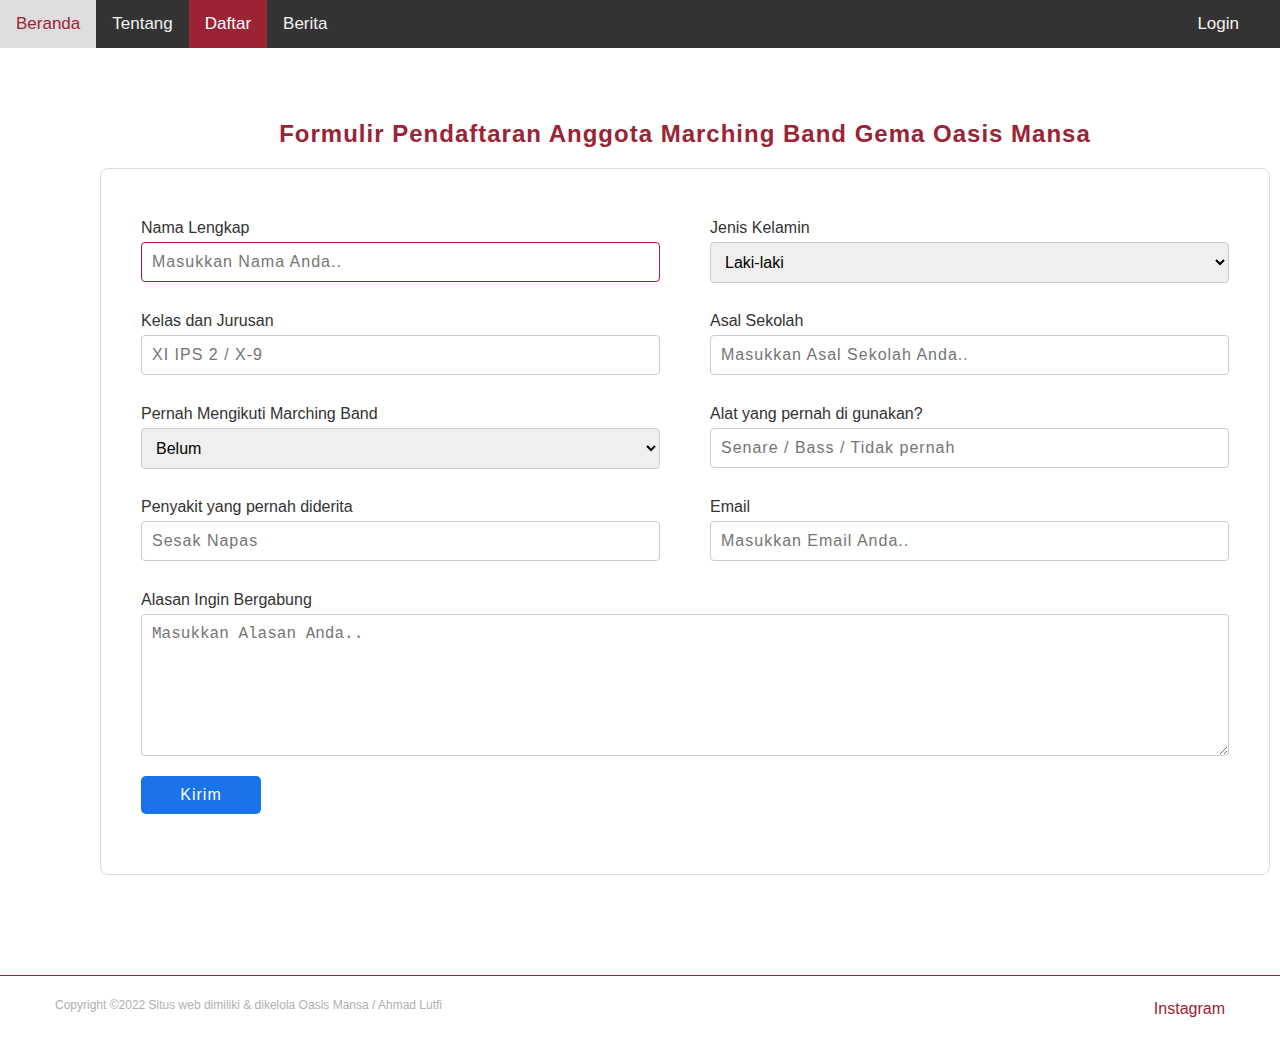
<file: form.html>
<!DOCTYPE html>
<html lang="en">
  <head>
    <meta charset="UTF-8" />
    <meta http-equiv="X-UA-Compatible" content="IE=edge" />
    <meta name="viewport" content="width=device-width, initial-scale=1.0" />
    <link rel="stylesheet" href="form.css" />
    <title>Gema Oasis Mansa</title>
  </head>
  <body>
    <nav>
      <div class="nav-kiri">
        <a href="index.html">Beranda</a>
        <a href="tentang.html">Tentang</a>
        <a href="form.html" class="nav-home">Daftar</a>
        <a href="berita.html">Berita</a>
      </div>
      <div class="nav-kiri" id="a-kanan">
        <a href="masuk.html">Login</a>
      </div>
    </nav>
    <div class="container form">
      <div class="title">
        <h2>Formulir Pendaftaran Anggota Marching Band Gema Oasis Mansa</h2>
      </div>
      <div class="box">
        <div class="formulir">
          <form id="daftarForm">
            <div class="boxForm">
              <div class="bagi2">
                <div class="inputBox">
                  <span>Nama Lengkap</span>
                  <input
                    type="text"
                    id="nama"
                    autocomplete="off"
                    autofocus
                    required
                    placeholder="Masukkan Nama Anda.."
                  />
                </div>
                <div class="inputBox">
                  <span>Jenis Kelamin</span>
                  <select id="kelamin">
                    <option value="Laki-laki">Laki-laki</option>
                    <option value="Perempuan">Perempuan</option>
                  </select>
                </div>
              </div>
              <div class="bagi2">
                <div class="inputBox">
                  <span>Kelas dan Jurusan</span>
                  <input
                    type="text"
                    id="kelas"
                    autocomplete="off"
                    required
                    placeholder="XI IPS 2 / X-9"
                  />
                </div>
                <div class="inputBox">
                  <span>Asal Sekolah</span>
                  <input
                    type="text"
                    id="asal"
                    autocomplete="off"
                    required
                    placeholder="Masukkan Asal Sekolah Anda.."
                  />
                </div>
              </div>
              <div class="bagi2">
                <div class="inputBox">
                  <span>Pernah Mengikuti Marching Band</span>
                  <select id="mengikuti">
                    <option value="belum">Belum</option>
                    <option value="pernah">Pernah</option>
                  </select>
                </div>
                <div class="inputBox">
                  <span>Alat yang pernah di gunakan?</span>
                  <input
                    type="text"
                    id="alat"
                    autocomplete="off"
                    required
                    placeholder="Senare / Bass / Tidak pernah"
                  />
                </div>
              </div>
              <div class="bagi2">
                <div class="inputBox">
                  <span>Penyakit yang pernah diderita</span>
                  <input
                    type="text"
                    id="penyakit"
                    autocomplete="off"
                    required
                    placeholder="Sesak Napas"
                  />
                </div>
                <div class="inputBox">
                  <span>Email</span>
                  <input
                    type="email"
                    id="email"
                    required
                    placeholder="Masukkan Email Anda.."
                  />
                </div>
              </div>
              <div class="bagi1">
                <div class="inputBox">
                  <span>Alasan Ingin Bergabung</span>
                  <textarea
                    id="alasan"
                    required
                    placeholder="Masukkan Alasan Anda.."
                  ></textarea>
                </div>
              </div>
              <div class="bagi1">
                <div class="inputBox">
                  <input type="submit" value="Kirim" />
                </div>
              </div>
            </div>
          </form>
        </div>
      </div>
    </div>
    <footer>
      <div class="footer-wrapper">
        <div class="container">
          <div class="footer-kiri">
            <p>
              Copyright ©2022 Situs web dimiliki & dikelola Oasis Mansa / Ahmad
              Lutfi
            </p>
          </div>
          <div class="footer-kanan">
            <a href="https://www.instagram.com/mboasismansa/" target="_blank"
              >Instagram</a
            >
          </div>
        </div>
      </div>
    </footer>
  </body>
  <script src="form.js"></script>
</html>
</file>
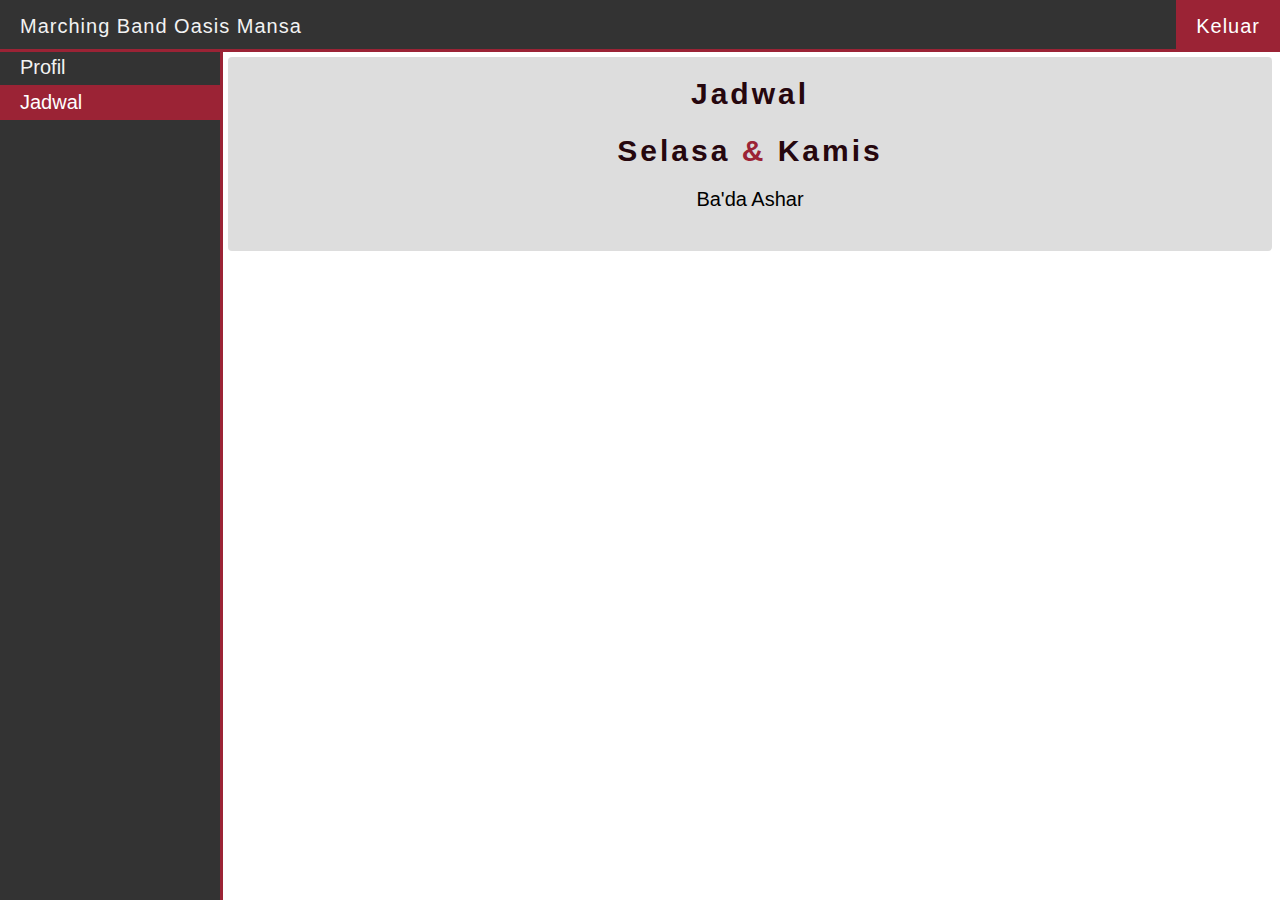
<file: jadwal.html>
<!DOCTYPE html>
<html>
  <head>
    <meta name="viewport" content="width=device-width, initial-scale=1" />
    <link rel="stylesheet" href="jadwal.css" />
  </head>
  <body>
    <div class="sidenav">
      <a href="profil.html">Profil</a>
      <a href="jadwal.html" class="nav-home">Jadwal</a>
    </div>
    <div class="topnav">
      <a href="#">Marching Band Oasis Mansa</a>
      <a href="index.html" class="split">Keluar</a>
    </div>
    <div class="main">
      <h2>Jadwal</h2>
      <br />
      <h2>
        Selasa
        <span> & </span>
        Kamis
      </h2>
      <p>Ba'da Ashar</p>
    </div>
  </body>
  <script src="profil.js"></script>
</html>
</file>
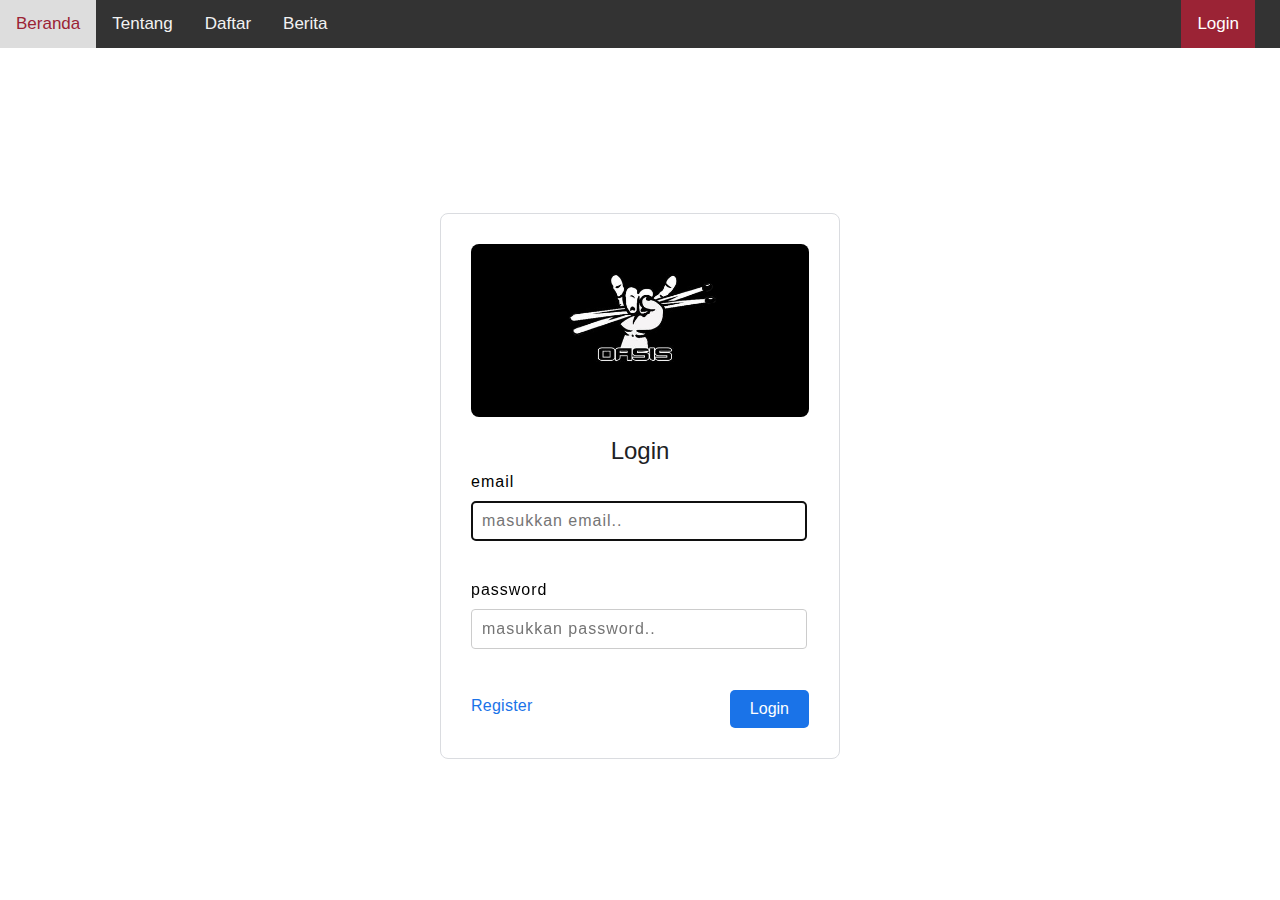
<file: masuk.html>
<!DOCTYPE html>
<html>
  <head>
    <title>Login</title>
    <meta charset="UTF-8" />
    <meta name="viewport" content="width=device-width, initial-scale=1.0" />
    <link rel="stylesheet" href="masuk.css" />
    <style>
      label {
        display: block;
      }
    </style>
  </head>
  <body>
    <nav>
      <div class="nav-kiri">
        <a href="index.html">Beranda</a>
        <a href="tentang.html">Tentang</a>
        <a href="form.html">Daftar</a>
        <a href="berita.html">Berita</a>
      </div>
      <div class="nav-kiri" id="a-kanan">
        <a href="masuk.html" class="nav-home">Login</a>
      </div>
    </nav>
    <div class="container">
      <div class="box">
        <div class="logo">
          <img src="oasis.jpg" alt="Avatar" />
        </div>
        <h2>Login</h2>
        <form action="index.html">
          <div class="inputBox">
            <label for="email">email</label>
            <input
              type="email"
              name="email"
              id="email"
              autofocus
              placeholder="masukkan email.."
              required
            />
          </div>
          <div class="inputBox">
            <label for="password">password</label>
            <input
              type="password"
              name="password"
              id="password"
              autocomplete="off"
              placeholder="masukkan password.."
              required
            />
          </div>
          <br />
          <div class="daftar">
            <a href="register.html"><button type="button">Register</button></a>
          </div>
          <input type="submit" id="login" value="Login" />
        </form>
      </div>
    </div>
  </body>
  <script src="masuk.js"></script>
</html>
</file>
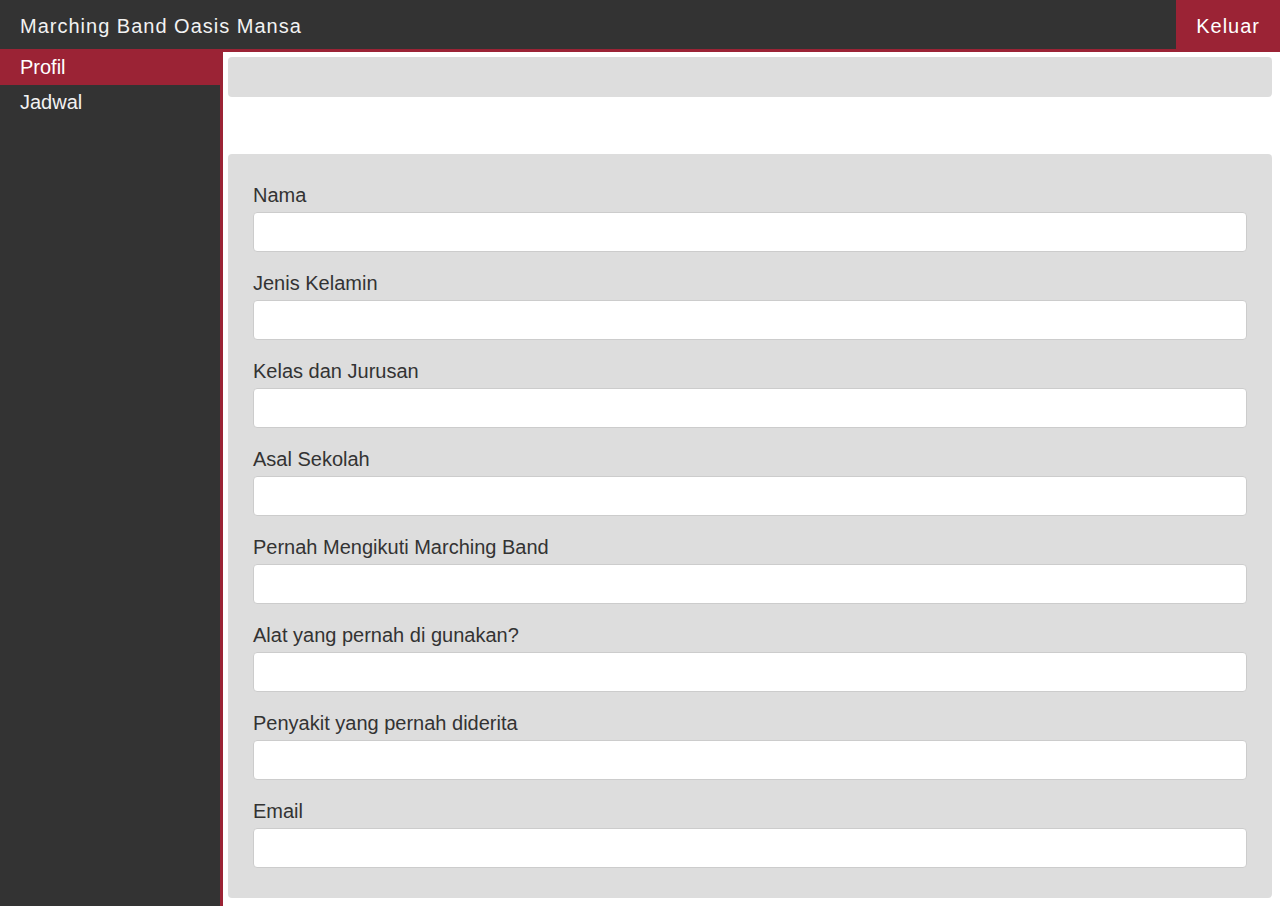
<file: profil.html>
<!DOCTYPE html>
<html>
  <head>
    <meta name="viewport" content="width=device-width, initial-scale=1" />
    <link rel="stylesheet" href="profil.css" />
  </head>
  <body>
    <div class="sidenav">
      <a href="profil.html" class="nav-home">Profil</a>
      <a href="jadwal.html">Jadwal</a>
    </div>
    <div class="topnav">
      <a href="#">Marching Band Oasis Mansa</a>
      <a href="index.html" class="split">Keluar</a>
    </div>
    <div class="main">
      <h2 id="sapa"></h2>
    </div>
    <div class="main">
      <form action="">
        <div class="isi">
          <div class="bagi1">
            <div class="inputBox">
              <span>Nama</span>
              <input type="text" id="nama" readonly />
            </div>
          </div>
          <div class="bagi1">
            <div class="inputBox">
              <span>Jenis Kelamin</span>
              <input type="text" id="kelamin" readonly />
            </div>
          </div>
          <div class="bagi1">
            <div class="inputBox">
              <span>Kelas dan Jurusan</span>
              <input type="text" id="kelas" readonly />
            </div>
          </div>
          <div class="bagi1">
            <div class="inputBox">
              <span>Asal Sekolah</span>
              <input type="text" id="asal" readonly />
            </div>
          </div>
          <div class="bagi1">
            <div class="inputBox">
              <span>Pernah Mengikuti Marching Band</span>
              <input type="text" id="mengikuti" readonly />
            </div>
          </div>
          <div class="bagi1">
            <div class="inputBox">
              <span>Alat yang pernah di gunakan?</span>
              <input type="text" id="alat" readonly />
            </div>
          </div>
          <div class="bagi1">
            <div class="inputBox">
              <span>Penyakit yang pernah diderita</span>
              <input type="text" id="penyakit" readonly />
            </div>
          </div>
          <div class="bagi1">
            <div class="inputBox">
              <span>Email</span> <input type="email" id="email" readonly />
            </div>
          </div>
        </div>
      </form>
    </div>
  </body>
  <script src="profil.js"></script>
</html>
</file>
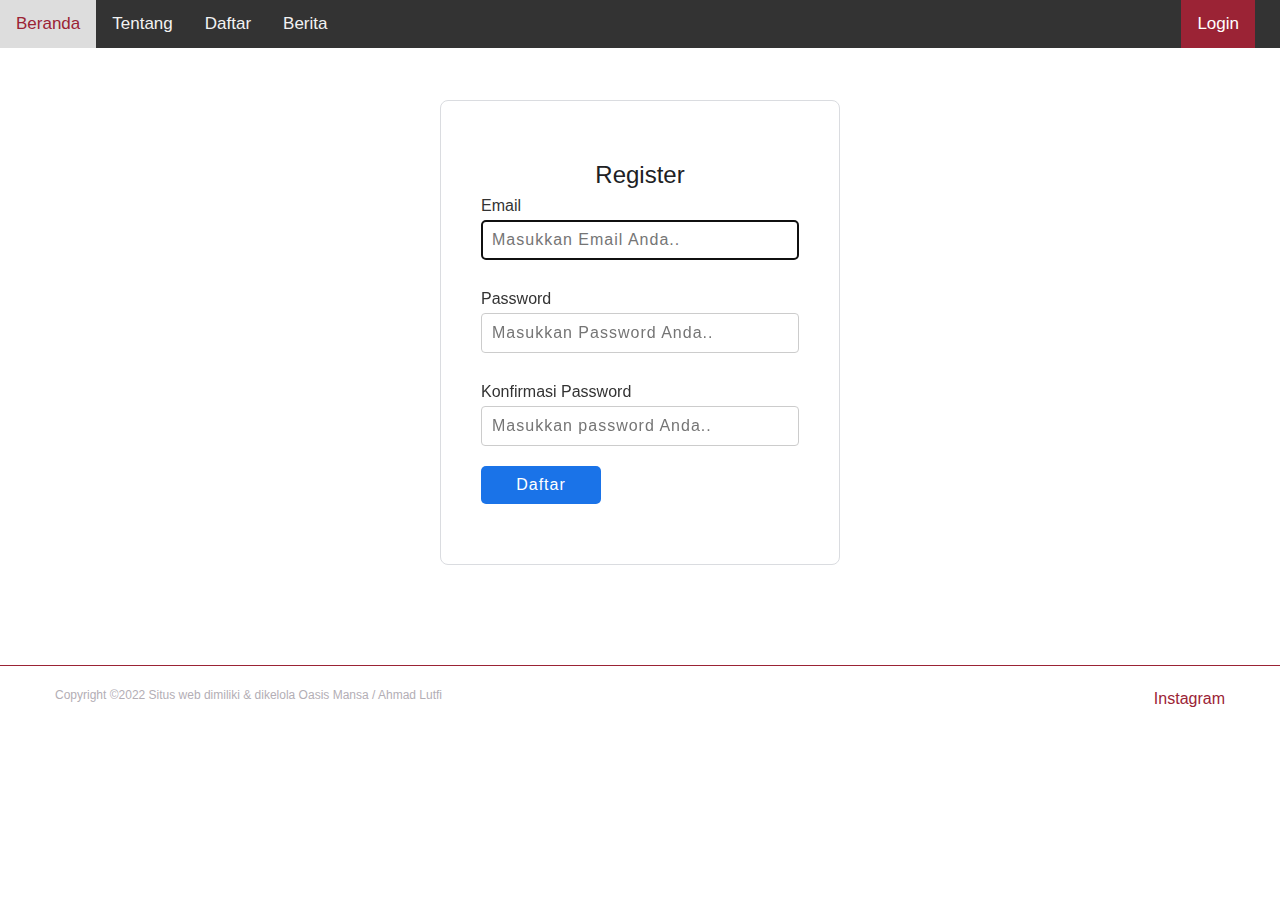
<file: register.html>
<!DOCTYPE html>
<html lang="en">
  <head>
    <meta charset="UTF-8" />
    <meta http-equiv="X-UA-Compatible" content="IE=edge" />
    <meta name="viewport" content="width=device-width, initial-scale=1.0" />
    <link rel="stylesheet" href="register.css" />
    <title>Register</title>
  </head>
  <body>
    <nav>
      <div class="nav-kiri">
        <a href="index.html">Beranda</a>
        <a href="tentang.html">Tentang</a>
        <a href="form.html">Daftar</a>
        <a href="berita.html">Berita</a>
      </div>
      <div class="nav-kiri" id="a-kanan">
        <a href="masuk.html" class="nav-home">Login</a>
      </div>
    </nav>
    <div class="container2 form">
      <div class="box">
        <div class="formulir">
          <form id="daftarForm">
            <div class="boxForm">
              <h2>Register</h2>
              <div class="bagi1">
                <div class="inputBox">
                  <span>Email</span>
                  <input
                    type="email"
                    id="email"
                    required
                    autofocus
                    placeholder="Masukkan Email Anda.."
                  />
                </div>
              </div>
              <div class="bagi1">
                <div class="inputBox">
                  <span>Password</span>
                  <input
                    type="password"
                    id="password1"
                    required
                    autocomplete="off"
                    placeholder="Masukkan Password Anda.."
                  />
                </div>
              </div>
              <div class="bagi1">
                <div class="inputBox">
                  <span>Konfirmasi Password</span>
                  <input
                    type="password"
                    id="password2"
                    required
                    autocomplete="off"
                    placeholder="Masukkan password Anda.."
                  />
                </div>
              </div>
              <div class="bagi1">
                <div class="inputBox">
                  <input type="submit" id="submit" value="Daftar" />
                </div>
              </div>
            </div>
          </form>
        </div>
      </div>
    </div>
    <footer>
      <div class="footer-wrapper">
        <div class="container">
          <div class="footer-kiri">
            <p>
              Copyright ©2022 Situs web dimiliki & dikelola Oasis Mansa / Ahmad
              Lutfi
            </p>
          </div>
          <div class="footer-kanan">
            <a href="https://www.instagram.com/mboasismansa/" target="_blank"
              >Instagram</a
            >
          </div>
        </div>
      </div>
    </footer>
  </body>
  <script src="register.js"></script>
</html>
</file>
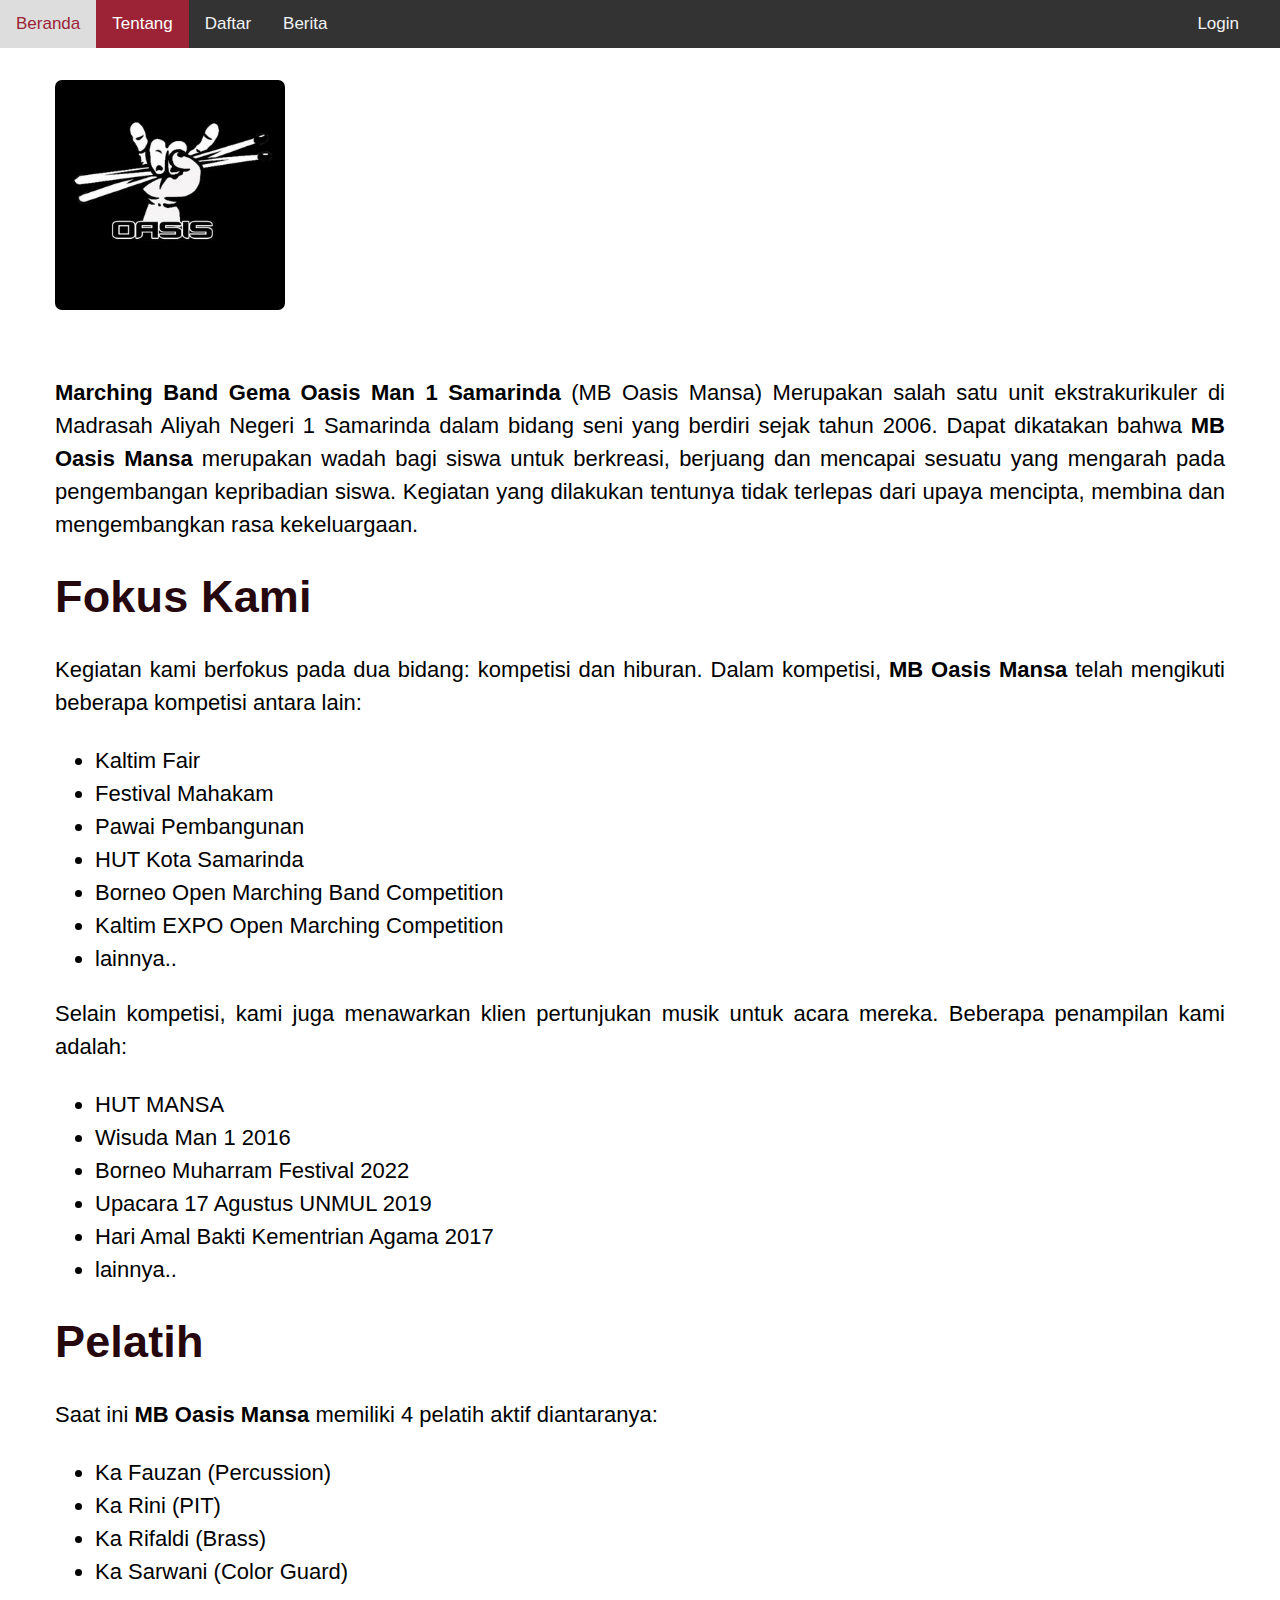
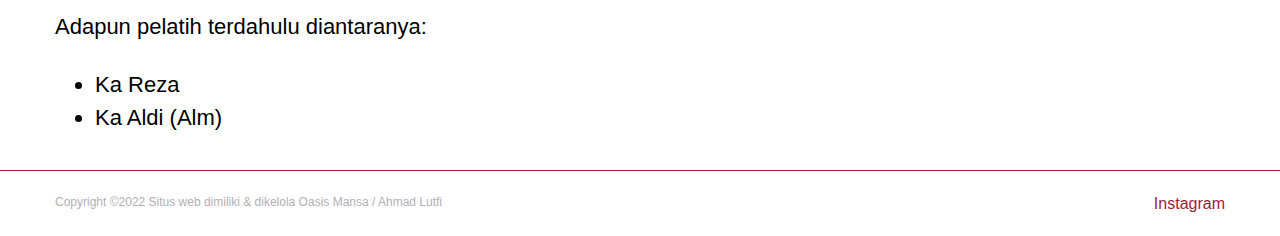
<file: tentang.html>
<!DOCTYPE html>
<html lang="en">
  <head>
    <meta charset="UTF-8" />
    <meta http-equiv="X-UA-Compatible" content="IE=edge" />
    <meta name="viewport" content="width=device-width, initial-scale=1.0" />
    <link rel="stylesheet" href="tentang.css" />
    <title>Gema Oasis Mansa</title>
  </head>
  <body>
    <nav>
      <div class="nav-kiri">
        <a href="index.html">Beranda</a>
        <a href="tentang.html" class="nav-home">Tentang</a>
        <a href="form.html">Daftar</a>
        <a href="berita.html">Berita</a>
      </div>
      <div class="nav-kiri" id="a-kanan">
        <a href="masuk.html">Login</a>
      </div>
    </nav>
    <div class="top-wrapper">
      <div class="container">
        <div class="heading">
          <div class="logo"><img src="oasis.jpg" /></div>
          <h1>Marching Band Gema Oasis Man 1 Samarinda</h1>
        </div>
      </div>
    </div>
    <div class="inti-wrapper">
      <div class="container">
        <p>
          <span>Marching Band Gema Oasis Man 1 Samarinda</span> (MB Oasis Mansa)
          Merupakan salah satu unit ekstrakurikuler di Madrasah Aliyah Negeri 1
          Samarinda dalam bidang seni yang berdiri sejak tahun 2006. Dapat
          dikatakan bahwa <span>MB Oasis Mansa </span>merupakan wadah bagi siswa
          untuk berkreasi, berjuang dan mencapai sesuatu yang mengarah pada
          pengembangan kepribadian siswa. Kegiatan yang dilakukan tentunya tidak
          terlepas dari upaya mencipta, membina dan mengembangkan rasa
          kekeluargaan.
        </p>
        <h1>Fokus Kami</h1>
        <p>
          Kegiatan kami berfokus pada dua bidang: kompetisi dan hiburan. Dalam
          kompetisi, <span>MB Oasis Mansa </span> telah mengikuti beberapa
          kompetisi antara lain:
        </p>
        <ul>
          <li>Kaltim Fair</li>
          <li>Festival Mahakam</li>
          <li>Pawai Pembangunan</li>
          <li>HUT Kota Samarinda</li>
          <li>Borneo Open Marching Band Competition</li>
          <li>Kaltim EXPO Open Marching Competition</li>
          <li>lainnya..</li>
        </ul>
        <p>
          Selain kompetisi, kami juga menawarkan klien pertunjukan musik untuk
          acara mereka. Beberapa penampilan kami adalah:
        </p>
        <ul>
          <li>HUT MANSA</li>
          <li>Wisuda Man 1 2016</li>
          <li>Borneo Muharram Festival 2022</li>
          <li>Upacara 17 Agustus UNMUL 2019</li>
          <li>Hari Amal Bakti Kementrian Agama 2017</li>
          <li>lainnya..</li>
        </ul>
        <h1>Pelatih</h1>
        <p>
          Saat ini <span>MB Oasis Mansa </span>memiliki 4 pelatih aktif
          diantaranya:
        </p>
        <ul>
          <li>Ka Fauzan (Percussion)</li>
          <li>Ka Rini (PIT)</li>
          <li>Ka Rifaldi (Brass)</li>
          <li>Ka Sarwani (Color Guard)</li>
        </ul>
        <p>Adapun pelatih terdahulu diantaranya:</p>
        <ul>
          <li>Ka Reza</li>
          <li>Ka Aldi (Alm)</li>
        </ul>
      </div>
    </div>
    <footer>
      <div class="footer-wrapper">
        <div class="container">
          <div class="footer-kiri">
            <p>
              Copyright ©2022 Situs web dimiliki & dikelola Oasis Mansa / Ahmad
              Lutfi
            </p>
          </div>
          <div class="footer-kanan">
            <a href="https://www.instagram.com/mboasismansa/" target="_blank"
              >Instagram</a
            >
          </div>
        </div>
      </div>
    </footer>
  </body>
</html>
</file>
<file: form.css>
/* 
#9b2335 
#26070E
*/

body {
  margin: 0;
  font-family: "Google Sans", "Noto Sans Myanmar UI", arial, sans-serif;
}

a {
  text-decoration: none;
}
.container {
  width: 1170px;
  padding: 0 15px;
  margin: 0 auto;
}

nav {
  position: fixed;
  width: 100%;
  background-color: #333;
  z-index: 10;
  top: 0;
}

.nav-kiri {
  overflow: hidden;
  background-color: #333;
  float: left;
}
.nav-kiri a {
  float: left;
  color: #f2f2f2;
  text-align: center;
  padding: 14px 16px;
  font-size: 17px;
}
#a-kanan {
  float: right;
  padding: 0 25px;
}
.nav-kiri a:hover {
  background-color: #ddd;
  color: #9b2335;
  transition: all 0.5s;
}
.nav-kiri a.nav-home {
  background-color: #9b2335;
  color: white;
}
.form {
  position: relative;
  padding: 100px 100px;
}

.title {
  display: flex;
  justify-content: center;
  align-items: center;
}
.title h2 {
  color: #9b2335;
  font-weight: 700;
  letter-spacing: 1px;
}
.box {
  position: relative;
  display: grid;
}
.formulir {
  padding: 40px;
  background-color: white;
  border: 1px solid #dadce0;
  border-radius: 8px;
}

.boxForm .bagi2 {
  display: flex;
  gap: 50px;
}
.inputBox {
  display: flex;
  flex-direction: column;
  margin-bottom: 10px;
  width: 50%;
}
.inputBox span {
  margin-top: 10px;
  margin-bottom: 5px;
  color: #333;
}
.inputBox input {
  border: 1px solid #ccc;
  border-radius: 4px;
  font-size: 16px;
  margin-bottom: 10px;
  padding: 10px 10px;
  letter-spacing: 1px;
}
.inputBox input:focus {
  outline: none;
  border: 1px solid #9b2335;
  transition: all 0.5s;
}
.inputBox select {
  border: 1px solid #ccc;
  border-radius: 4px;
  font-size: 16px;
  padding: 10px 10px;
}

.inputBox textarea {
  padding: 10px;
  font-size: 16px;
  border: 1px solid #ccc;
  border-radius: 4px;
  min-height: 120px;
  margin-bottom: 10px;
}

.box input[type="submit"] {
  border: none;
  outline: none;
  color: #fff;
  max-width: 120px;
  background-color: #1a73e8;
  padding: 10px 20px;
  cursor: pointer;
  border-radius: 5px;
  font-size: 16px;
  float: right;
}

.box input[type="submit"]:hover {
  background-color: #287ae6;
  box-shadow: 0 1px 1px 0 rgba(66, 133, 244, 0.45),
    0 1px 3px 1px rgba(66, 133, 244, 0.3);
}

.boxForm .bagi1 .inputBox {
  width: 100%;
}
.footer-wrapper {
  padding-bottom: 15px;
  border-top: 1px solid #9b2335;
}
.footer-kiri {
  float: left;
}
.footer-kiri P {
  padding-top: 10px;
  color: #b3aeb5;
  font-size: 12px;
}
.footer-kanan {
  float: right;
  margin-right: -25px;
}
.footer-kanan a {
  line-height: 65px;
  padding: 0 25px;
  color: #9b2335;
  display: block;
  float: left;
  transition: all 0.5s;
}
.footer-kanan a:hover {
  color: #26070e;
}
</file>
<file: jadwal.css>
body {
  font-family: "Google Sans", "Noto Sans Myanmar UI", arial, sans-serif;
}

.sidenav {
  height: 100%;
  width: 220px;
  position: fixed;
  z-index: 10;
  top: 0;
  left: 0;
  background-color: #333;
  overflow-x: hidden;
  padding-top: 50px;
  border-right: 3px solid #9b2335;
}

.sidenav a {
  padding: 6px 8px 6px 20px;
  text-decoration: none;
  font-size: 20px;
  color: #f2f2f2;
  display: block;
}

.sidenav a:hover {
  color: #9b2335;
  background-color: #ddd;
  transition: all 0.5s;
}

.sidenav a.nav-home {
  background-color: #9b2335;
  color: white;
}

.topnav a {
  float: left;
  color: #f2f2f2;
  text-align: center;
  padding: 14.7px 20px;
  text-decoration: none;
  font-size: 20px;
  letter-spacing: 1px;
}

.topnav a.split {
  float: right;
  background-color: #9b2335;
  color: white;
}

.topnav {
  position: fixed;
  width: 100%;
  height: 49px;
  background-color: #333;
  z-index: 10;
  top: 0;
  left: 0;
  border-bottom: 3px solid #9b2335;
}

.main {
  margin-top: 57px;
  margin-left: 220px;
  border-radius: 4px;
  font-size: 20px;
  padding: 20px 25px 20px 25px;
  background-color: #ddd;
  text-align: center;
}
.main h2 {
  margin: 0px 0px;
  color: #26070e;
  letter-spacing: 3px;
}
.main span {
  color: #9b2335;
}
</file>
<file: masuk.css>
body {
  margin: 0;
  padding: 0;
  background-size: cover;
  font-family: "Google Sans", "Noto Sans Myanmar UI", arial, sans-serif;
}
nav {
  position: fixed;
  width: 100%;
  background-color: #333;
  z-index: 10;
  top: 0;
}

a {
  text-decoration: none;
}

#a-kanan {
  float: right;
  padding: 0 25px;
}

.nav-kiri {
  overflow: hidden;
  background-color: #333;
  float: left;
}
.nav-kiri a {
  float: left;
  color: #f2f2f2;
  text-align: center;
  padding: 14px 16px;
  font-size: 17px;
}
.nav-kiri a:hover {
  background-color: #ddd;
  color: #9b2335;
  transition: all 0.5s;
}
.nav-kiri a.nav-home {
  background-color: #9b2335;
  color: white;
}
.container {
  width: 1170px;
  padding: 0 15px;
  margin: 0 auto;
}

.box {
  position: absolute;
  top: 54%;
  left: 50%;
  transform: translate(-50%, -50%);
  width: 400px;
  padding: 30px;
  box-sizing: border-box;
  border: 1px solid #dadce0;
  border-radius: 8px;
}
.box img {
  width: 50%;
  border-radius: 450%;
}
.box h2 {
  margin: 20px 0 -2px;
  padding: 0;
  color: #fff;
  text-align: center;
  color: #202124;
  font-family: "Google Sans", "Noto Sans Myanmar UI", arial, sans-serif;
  font-size: 24px;
  font-weight: 400;
}
.box p {
  text-align: center;
}
.logo {
  border-radius: 8px;
  background-color: black;
  text-align: center;
}
.inputBox label {
  display: block;
  padding: 10px 0;
  letter-spacing: 1px;
}
.inputBox input {
  width: 93%;
  padding: 10px 10px;
  font-size: 16px;
  letter-spacing: 1px;
  margin-bottom: 30px;
  border: 1px solid #ccc;
  background: transparent;
  border-radius: 4px;
}
.box input[type="submit"] {
  border: none;
  outline: none;
  color: #fff;
  background-color: #1a73e8;
  padding: 10px 20px;
  cursor: pointer;
  border-radius: 5px;
  font-size: 16px;
  float: right;
}

.box input[type="submit"]:hover {
  background-color: #287ae6;
  box-shadow: 0 1px 1px 0 rgba(66, 133, 244, 0.45),
    0 1px 3px 1px rgba(66, 133, 244, 0.3);
}

.daftar {
  margin-bottom: -25px;
}
.daftar button {
  color: #1a73e8;
  display: inline-block;
  letter-spacing: 0.25px;
  background-color: transparent;
  font-size: inherit;
  padding: 0;
  text-align: left;
  border: 0;
}
.rememberMe {
  margin-top: -20px;
  padding: 10px 0 40px;
}
</file>
<file: profil.css>
body {
  font-family: "Google Sans", "Noto Sans Myanmar UI", arial, sans-serif;
}

.sidenav {
  height: 100%;
  width: 220px;
  position: fixed;
  z-index: 10;
  top: 0;
  left: 0;
  background-color: #333;
  overflow-x: hidden;
  padding-top: 50px;
  border-right: 3px solid #9b2335;
}

.sidenav a {
  padding: 6px 8px 6px 20px;
  text-decoration: none;
  font-size: 20px;
  color: #f2f2f2;
  display: block;
}

.sidenav a:hover {
  color: #9b2335;
  background-color: #ddd;
  transition: all 0.5s;
}

.sidenav a.nav-home {
  background-color: #9b2335;
  color: white;
}

.topnav a {
  float: left;
  color: #f2f2f2;
  text-align: center;
  padding: 14.7px 20px;
  text-decoration: none;
  font-size: 20px;
  letter-spacing: 1px;
}

.topnav a.split {
  float: right;
  background-color: #9b2335;
  color: white;
}

.topnav {
  position: fixed;
  width: 100%;
  height: 49px;
  background-color: #333;
  z-index: 10;
  top: 0;
  left: 0;
  border-bottom: 3px solid #9b2335;
}

.main {
  /* margin-top: 52px;
  margin-left: 215px; */
  margin-top: 57px;
  margin-left: 220px;
  border-radius: 4px;
  font-size: 20px;
  padding: 20px 25px 20px 25px;
  background-color: #ddd;
}
.main h2 {
  margin: 0px 0px;
  color: #26070e;
}
.isi .bagi1 .inputBox {
  width: 100%;
}
.inputBox {
  display: flex;
  flex-direction: column;
  margin-bottom: 10px;
  width: 50%;
}
.inputBox span {
  margin-top: 10px;
  margin-bottom: 5px;
  color: #333;
}
.inputBox input {
  border: 1px solid #ccc;
  border-radius: 4px;
  font-size: 16px;
  margin-bottom: 0;
  padding: 10px 10px;
  letter-spacing: 1px;
  color: #333;
}
.inputBox input:focus {
  outline: none;
  border: 1px solid #9b2335;
  transition: all 0.5s;
}
</file>
<file: register.css>
/* 
#9b2335 
#26070E
*/

body {
  margin: 0;
  font-family: "Google Sans", "Noto Sans Myanmar UI", arial, sans-serif;
}

a {
  text-decoration: none;
}
.container {
  width: 1170px;
  padding: 0 15px;
  margin: 0 auto;
}
.container2 {
  width: 400px;
  padding: 0 15px;
  margin: 0 auto;
}

nav {
  position: fixed;
  width: 100%;
  background-color: #333;
  z-index: 10;
  top: 0;
}

.nav-kiri {
  overflow: hidden;
  background-color: #333;
  float: left;
}
.nav-kiri a {
  float: left;
  color: #f2f2f2;
  text-align: center;
  padding: 14px 16px;
  font-size: 17px;
}
#a-kanan {
  float: right;
  padding: 0 25px;
}
.nav-kiri a:hover {
  background-color: #ddd;
  color: #9b2335;
  transition: all 0.5s;
}
.nav-kiri a.nav-home {
  background-color: #9b2335;
  color: white;
}

.form {
  position: relative;
  padding: 100px 100px;
}

.box {
  position: relative;
  display: grid;
}
.formulir {
  padding: 40px;
  background-color: white;
  border: 1px solid #dadce0;
  border-radius: 8px;
}

.boxForm h2 {
  margin: 20px 0 -2px;
  padding: 0;
  color: #fff;
  text-align: center;
  color: #202124;
  font-size: 24px;
  font-weight: 400;
}

.boxForm .bagi2 {
  display: flex;
  gap: 50px;
}
.inputBox {
  display: flex;
  flex-direction: column;
  margin-bottom: 10px;
  width: 50%;
}
.inputBox span {
  margin-top: 10px;
  margin-bottom: 5px;
  color: #333;
}
.inputBox input {
  border: 1px solid #ccc;
  border-radius: 4px;
  font-size: 16px;
  margin-bottom: 10px;
  padding: 10px 10px;
  letter-spacing: 1px;
}

.box input[type="submit"] {
  border: none;
  outline: none;
  color: #fff;
  max-width: 120px;
  background-color: #1a73e8;
  padding: 10px 20px;
  cursor: pointer;
  border-radius: 5px;
  font-size: 16px;
  float: right;
}

.box input[type="submit"]:hover {
  background-color: #287ae6;
  box-shadow: 0 1px 1px 0 rgba(66, 133, 244, 0.45),
    0 1px 3px 1px rgba(66, 133, 244, 0.3);
}

.boxForm .bagi1 .inputBox {
  width: 100%;
}
.footer-wrapper {
  padding-bottom: 15px;
  border-top: 1px solid #9b2335;
}
.footer-kiri {
  float: left;
}
.footer-kiri P {
  padding-top: 10px;
  color: #b3aeb5;
  font-size: 12px;
}
.footer-kanan {
  float: right;
  margin-right: -25px;
}
.footer-kanan a {
  line-height: 65px;
  padding: 0 25px;
  color: #9b2335;
  display: block;
  float: left;
  transition: all 0.5s;
}
.footer-kanan a:hover {
  color: #26070e;
}
</file>
<file: tentang.css>
/* 
#9b2335 
#26070E
https://static.alfred.com/callout_images/MB-DigitalAssets_PromoSlot_1.jpg
*/

body {
  margin: 0;
  font-family: "Google Sans", "Noto Sans Myanmar UI", arial, sans-serif;
}

a {
  text-decoration: none;
}
p {
  font-size: 22px;
  font-weight: 400;
  line-height: 1.5;
  text-align: justify;
  margin-bottom: 25px;
}
.container {
  width: 1170px;
  padding: 0 15px;
  margin: 0 auto;
}

nav {
  position: fixed;
  width: 100%;
  background-color: #333;
  z-index: 10;
  top: 0;
}

#a-kanan {
  float: right;
  padding: 0 25px;
}

hr {
  margin: 20px 17px 40px;
}

.nav-kiri {
  overflow: hidden;
  background-color: #333;
  float: left;
}
.nav-kiri a {
  float: left;
  color: #f2f2f2;
  text-align: center;
  padding: 14px 16px;
  font-size: 17px;
}
.nav-kiri a:hover {
  background-color: #ddd;
  color: #9b2335;
  transition: all 0.5s;
}
.nav-kiri a.nav-home {
  background-color: #9b2335;
  color: white;
}
.logo img {
  width: 100%;
  border-radius: 3%;
}

.top-wrapper {
  background-size: cover;
  background-position: right;
  background-image: url("https://t4.ftcdn.net/jpg/01/81/34/87/360_F_181348711_gcphDdx9IwWeG3P135TGOGFQyyo8qUeN.jpg");
}
.heading {
  padding: 80px 0 20px 0;
  display: flex;
}
.heading h1 {
  opacity: 0.9;
  font-weight: 700;
  font-style: normal;
  font-size: 54px;
  color: white;
  letter-spacing: 3px;
  text-align: left;
  padding-left: 10px;
}

.inti-wrapper {
  padding: 20px 0;
}

.inti-wrapper h1 {
  font-weight: 700;
  font-style: normal;
  font-size: 45px;
  letter-spacing: 0.16px;
  color: #26070e;
}

.inti-wrapper li {
  font-size: 22px;
  font-weight: 400;
  line-height: 1.5;
}

.inti-wrapper span {
  font-weight: bold;
}

.footer-wrapper {
  padding-bottom: 15px;
  border-top: 1px solid #9b2335;
}
.footer-kiri {
  float: left;
}
.footer-kiri P {
  padding-top: 10px;
  color: #b3aeb5;
  font-size: 12px;
}
.footer-kanan {
  float: right;
  margin-right: -25px;
}
.footer-kanan a {
  line-height: 65px;
  padding: 0 25px;
  color: #9b2335;
  display: block;
  float: left;
  transition: all 0.5s;
}
.footer-kanan a:hover {
  color: #26070e;
}
</file>
